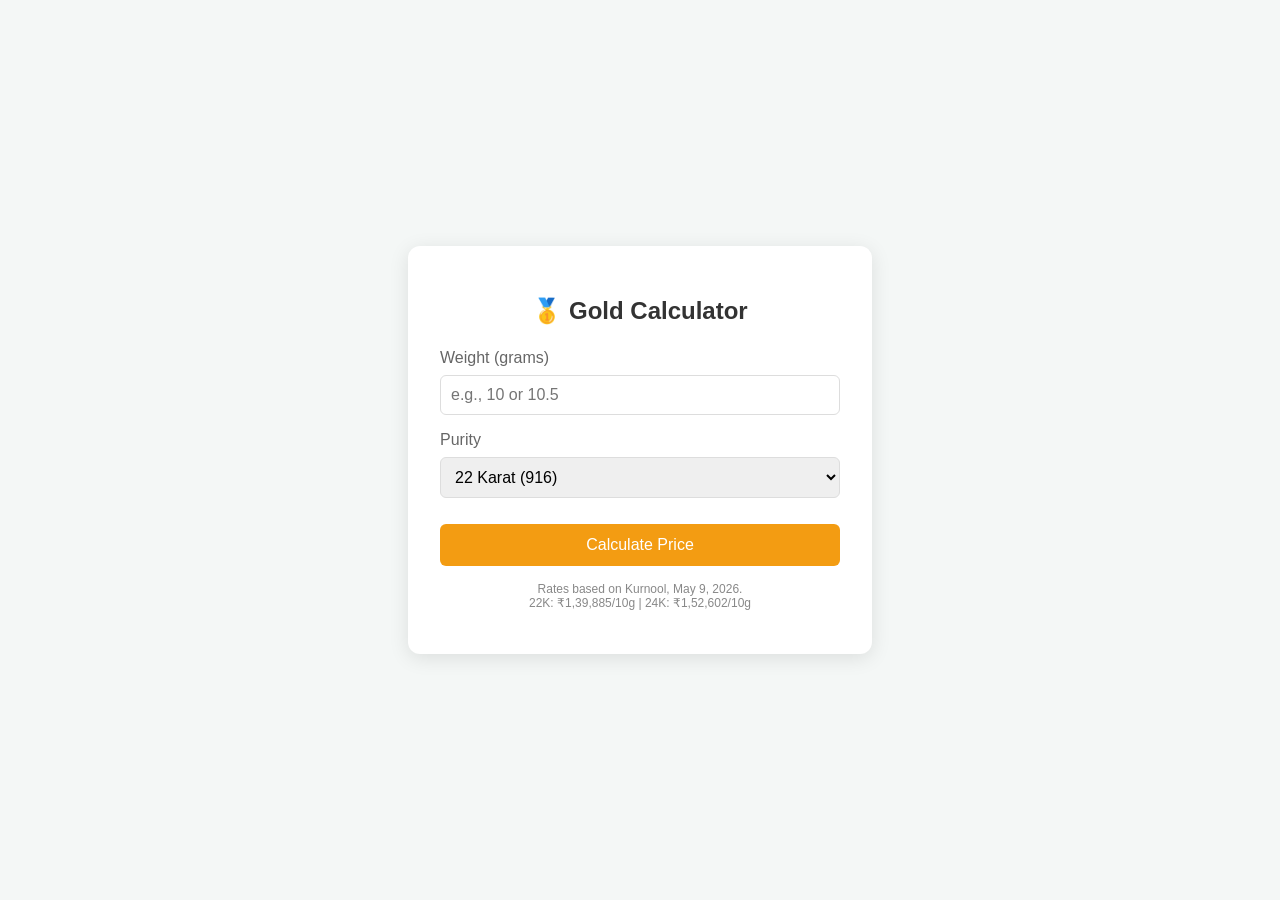
<file: frontend/templates/gold_calculator.html>
<!DOCTYPE html>
<html lang="en">
<head>
    <meta charset="UTF-8">
    <meta name="viewport" content="width=device-width, initial-scale=1.0">
    <title>Gold Price Calculator - Kurnool</title>
    <style>
        body {
            font-family: 'Segoe UI', Tahoma, Geneva, Verdana, sans-serif;
            background-color: #f4f7f6;
            display: flex;
            justify-content: center;
            align-items: center;
            min-height: 100vh;
            margin: 0;
        }
        .calculator-card {
            background: white;
            padding: 2rem;
            border-radius: 12px;
            box-shadow: 0 4px 20px rgba(0,0,0,0.1);
            width: 100%;
            max-width: 400px;
        }
        h2 {
            text-align: center;
            color: #333;
            margin-bottom: 1.5rem;
        }
        .input-group {
            margin-bottom: 1rem;
        }
        label {
            display: block;
            margin-bottom: 0.5rem;
            color: #666;
            font-weight: 500;
        }
        input, select {
            width: 100%;
            padding: 10px;
            border: 1px solid #ddd;
            border-radius: 6px;
            font-size: 16px;
            box-sizing: border-box;
        }
        input:focus, select:focus {
            outline: none;
            border-color: #f39c12;
        }
        button {
            width: 100%;
            padding: 12px;
            background-color: #f39c12;
            color: white;
            border: none;
            border-radius: 6px;
            font-size: 16px;
            cursor: pointer;
            transition: background 0.3s;
            margin-top: 10px;
        }
        button:hover {
            background-color: #e67e22;
        }
        .result-box {
            margin-top: 1.5rem;
            padding: 1rem;
            background-color: #fff8e1;
            border-radius: 6px;
            border-left: 5px solid #f39c12;
            display: none;
        }
        .result-row {
            display: flex;
            justify-content: space-between;
            margin-bottom: 0.5rem;
            font-size: 14px;
        }
        .result-row.total {
            font-weight: bold;
            font-size: 18px;
            color: #333;
            border-top: 1px solid #ddd;
            padding-top: 0.5rem;
            margin-top: 0.5rem;
        }
        .note {
            font-size: 12px;
            color: #888;
            margin-top: 1rem;
            text-align: center;
        }
    </style>
</head>
<body>

<div class="calculator-card">
    <h2>🥇 Gold Calculator</h2>
    
    <div class="input-group">
        <label for="weight">Weight (grams)</label>
        <input type="number" id="weight" placeholder="e.g., 10 or 10.5" step="0.01" min="0">
    </div>

    <div class="input-group">
        <label for="purity">Purity</label>
        <select id="purity">
            <option value="22K">22 Karat (916)</option>
            <option value="24K">24 Karat (999)</option>
        </select>
    </div>

    <button onclick="calculateGold()">Calculate Price</button>

    <div id="result" class="result-box">
        <div class="result-row">
            <span>Base Price:</span>
            <span id="basePrice">₹0.00</span>
        </div>
        <div class="result-row">
            <span>GST (3%):</span>
            <span id="gstAmount">₹0.00</span>
        </div>
        <div class="result-row total">
            <span>Total Cost:</span>
            <span id="totalPrice">₹0.00</span>
        </div>
    </div>

    <p class="note">Rates based on Kurnool, May 9, 2026.<br>22K: ₹1,39,885/10g | 24K: ₹1,52,602/10g</p>
</div>

<script>
    function calculateGold() {
        // Get input values
        const weight = parseFloat(document.getElementById('weight').value);
        const purity = document.getElementById('purity').value;
        const resultBox = document.getElementById('result');

        // Validation
        if (isNaN(weight) || weight <= 0) {
            alert("Please enter a valid weight greater than 0.");
            resultBox.style.display = 'none';
            return;
        }

        // Rates per 10 grams (May 9, 2026)
        const rates = {
            "22K": 139885,
            "24K": 152602
        };

        // Calculate
        const ratePerGram = rates[purity] / 10;
        const basePrice = weight * ratePerGram;
        const gst = basePrice * 0.03;
        const total = basePrice + gst;

        // Display Results
        document.getElementById('basePrice').innerText = '₹' + basePrice.toLocaleString('en-IN', {minimumFractionDigits: 2, maximumFractionDigits: 2});
        document.getElementById('gstAmount').innerText = '₹' + gst.toLocaleString('en-IN', {minimumFractionDigits: 2, maximumFractionDigits: 2});
        document.getElementById('totalPrice').innerText = '₹' + total.toLocaleString('en-IN', {minimumFractionDigits: 2, maximumFractionDigits: 2});
        
        resultBox.style.display = 'block';
    }
</script>

</body>
</html>
</file>
